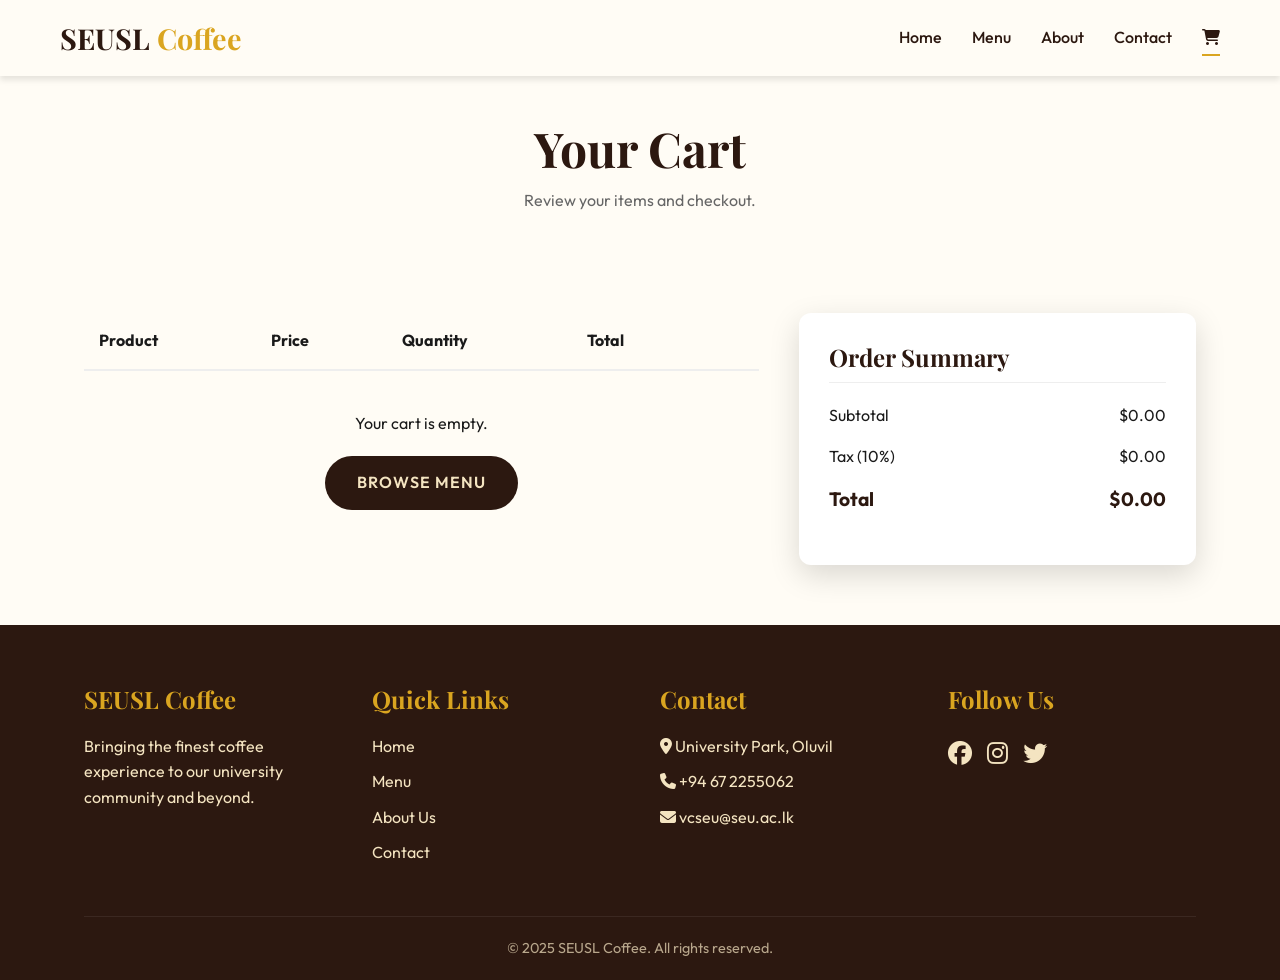
<file: cart.html>
<!DOCTYPE html>
<html lang="en">

<head>
    <meta charset="UTF-8">
    <meta name="viewport" content="width=device-width, initial-scale=1.0">
    <title>Your Cart | SEUSL Coffee</title>
    <link rel="stylesheet" href="./CSS/style.css">
    <link rel="stylesheet" href="https://cdnjs.cloudflare.com/ajax/libs/font-awesome/6.4.2/css/all.min.css">
</head>

<body>

    <!-- Header -->
    <header>
        <div class="container">
            <nav>
                <a href="index.html" class="logo">SEUSL <span>Coffee</span></a>
                <div class="nav-links">
                    <a href="index.html">Home</a>
                    <a href="menu.html">Menu</a>
                    <a href="about.html">About</a>
                    <a href="contact.html">Contact</a>
                    <a href="cart.html" class="active"><i class="fas fa-shopping-cart"></i> <span class="cart-count"
                            style="display: none; background: var(--accent-color); color: white; border-radius: 50%; padding: 2px 6px; font-size: 0.8rem; vertical-align: top;">0</span></a>
                </div>
                <div class="menu-toggle">
                    <i class="fas fa-bars"></i>
                </div>
            </nav>
        </div>
    </header>

    <!-- Page Header -->
    <section class="page-header"
        style="padding-top: 120px; padding-bottom: 40px; text-align: center; background-color: var(--bg-light);">
        <div class="container">
            <h1 style="font-size: 3rem; margin-bottom: 10px;">Your Cart</h1>
            <p style="color: #666;">Review your items and checkout.</p>
        </div>
    </section>

    <!-- Cart Section -->
    <section class="cart-section" style="padding: 60px 5%;">
        <div class="container">
            <div class="cart-container" style="display: flex; flex-wrap: wrap; gap: 40px;">
                <!-- Cart Items -->
                <div class="cart-items" style="flex: 2; min-width: 300px;">
                    <table style="width: 100%; border-collapse: collapse;">
                        <thead>
                            <tr style="border-bottom: 2px solid #eee; text-align: left;">
                                <th style="padding: 15px;">Product</th>
                                <th style="padding: 15px;">Price</th>
                                <th style="padding: 15px;">Quantity</th>
                                <th style="padding: 15px;">Total</th>
                                <th style="padding: 15px;"></th>
                            </tr>
                        </thead>
                        <tbody id="cart-table-body">
                            <!-- Items will be injected here by JS -->
                        </tbody>
                    </table>
                    <div id="empty-cart-msg" style="text-align: center; padding: 40px; display: none;">
                        <p>Your cart is empty.</p>
                        <a href="menu.html" class="btn btn-primary" style="margin-top: 20px;">Browse Menu</a>
                    </div>
                </div>

                <!-- Order Summary -->
                <div class="order-summary"
                    style="flex: 1; min-width: 300px; background: white; padding: 30px; border-radius: var(--border-radius); box-shadow: var(--shadow-md); height: fit-content;">
                    <h2
                        style="font-size: 1.5rem; margin-bottom: 20px; border-bottom: 1px solid #eee; padding-bottom: 10px;">
                        Order Summary</h2>
                    <div style="display: flex; justify-content: space-between; margin-bottom: 15px;">
                        <span>Subtotal</span>
                        <span id="cart-subtotal">$0.00</span>
                    </div>
                    <div style="display: flex; justify-content: space-between; margin-bottom: 15px;">
                        <span>Tax (10%)</span>
                        <span id="cart-tax">$0.00</span>
                    </div>
                    <div
                        style="display: flex; justify-content: space-between; margin-bottom: 20px; font-weight: 700; font-size: 1.2rem; color: var(--primary-color);">
                        <span>Total</span>
                        <span id="cart-total">$0.00</span>
                    </div>
                    <button id="checkout-btn" class="btn btn-primary" style="width: 100%; border: none;">Proceed to
                        Checkout</button>
                </div>
            </div>
        </div>
    </section>

    <!-- Checkout Modal (Simple) -->
    <div id="checkout-modal"
        style="display: none; position: fixed; top: 0; left: 0; width: 100%; height: 100%; background: rgba(0,0,0,0.5); z-index: 2000; align-items: center; justify-content: center;">
        <div
            style="background: white; padding: 40px; border-radius: var(--border-radius); max-width: 500px; width: 90%; position: relative;">
            <span id="close-modal"
                style="position: absolute; top: 15px; right: 20px; font-size: 1.5rem; cursor: pointer;">&times;</span>
            <h2 style="text-align: center; margin-bottom: 20px;">Checkout</h2>
            <form id="checkout-form">
                <div style="margin-bottom: 15px;">
                    <label style="display: block; margin-bottom: 5px;">Full Name</label>
                    <input type="text" required
                        style="width: 100%; padding: 10px; border: 1px solid #ddd; border-radius: 5px;">
                </div>
                <div style="margin-bottom: 15px;">
                    <label style="display: block; margin-bottom: 5px;">Address</label>
                    <input type="text" required
                        style="width: 100%; padding: 10px; border: 1px solid #ddd; border-radius: 5px;">
                </div>
                <div style="margin-bottom: 15px;">
                    <label style="display: block; margin-bottom: 5px;">Card Number (Fake)</label>
                    <input type="text" placeholder="0000 0000 0000 0000" required
                        style="width: 100%; padding: 10px; border: 1px solid #ddd; border-radius: 5px;">
                </div>
                <button type="submit" class="btn btn-primary" style="width: 100%; border: none;">Place Order</button>
            </form>
        </div>
    </div>

    <!-- Footer -->
    <footer>
        <div class="container">
            <div class="footer-content">
                <div class="footer-col">
                    <h3>SEUSL Coffee</h3>
                    <p>Bringing the finest coffee experience to our university community and beyond.</p>
                </div>
                <div class="footer-col">
                    <h3>Quick Links</h3>
                    <ul class="footer-links">
                        <li><a href="index.html">Home</a></li>
                        <li><a href="menu.html">Menu</a></li>
                        <li><a href="about.html">About Us</a></li>
                        <li><a href="contact.html">Contact</a></li>
                    </ul>
                </div>
                <div class="footer-col">
                    <h3>Contact</h3>
                    <ul class="footer-links">
                        <li><i class="fas fa-map-marker-alt"></i> University Park, Oluvil</li>
                        <li><i class="fas fa-phone"></i> +94 67 2255062</li>
                        <li><i class="fas fa-envelope"></i> vcseu@seu.ac.lk</li>
                    </ul>
                </div>
                <div class="footer-col">
                    <h3>Follow Us</h3>
                    <div class="social-links" style="font-size: 1.5rem; display: flex; gap: 15px;">
                        <a href="#"><i class="fab fa-facebook"></i></a>
                        <a href="#"><i class="fab fa-instagram"></i></a>
                        <a href="#"><i class="fab fa-twitter"></i></a>
                    </div>
                </div>
            </div>
            <div class="copyright">
                <p>&copy; 2025 SEUSL Coffee. All rights reserved.</p>
            </div>
        </div>
    </footer>

    <script src="cart.js"></script>
    <script src="script.js"></script>
    <script>
        // Cart Page Specific Logic
        document.addEventListener('DOMContentLoaded', () => {
            const tableBody = document.getElementById('cart-table-body');
            const emptyMsg = document.getElementById('empty-cart-msg');
            const subtotalEl = document.getElementById('cart-subtotal');
            const taxEl = document.getElementById('cart-tax');
            const totalEl = document.getElementById('cart-total');
            const checkoutBtn = document.getElementById('checkout-btn');
            const modal = document.getElementById('checkout-modal');
            const closeModal = document.getElementById('close-modal');
            const checkoutForm = document.getElementById('checkout-form');

            function renderCart() {
                tableBody.innerHTML = '';
                if (Cart.items.length === 0) {
                    emptyMsg.style.display = 'block';
                    checkoutBtn.style.display = 'none';
                    subtotalEl.textContent = '$0.00';
                    taxEl.textContent = '$0.00';
                    totalEl.textContent = '$0.00';
                    return;
                }

                emptyMsg.style.display = 'none';
                checkoutBtn.style.display = 'block';

                Cart.items.forEach(item => {
                    const row = document.createElement('tr');
                    row.style.borderBottom = '1px solid #eee';
                    row.innerHTML = `
                        <td style="padding: 15px; display: flex; align-items: center; gap: 10px;">
                            <span style="font-weight: 600;">${item.name}</span>
                        </td>
                        <td style="padding: 15px;">$${item.price}</td>
                        <td style="padding: 15px;">
                            <input type="number" min="1" value="${item.quantity}" data-id="${item.id}" class="qty-input" style="width: 50px; padding: 5px; border: 1px solid #ddd; border-radius: 4px;">
                        </td>
                        <td style="padding: 15px;">$${(item.price * item.quantity).toFixed(2)}</td>
                        <td style="padding: 15px;">
                            <i class="fas fa-trash remove-item" data-id="${item.id}" style="color: red; cursor: pointer;"></i>
                        </td>
                    `;
                    tableBody.appendChild(row);
                });

                const subtotal = Cart.getCartTotal();
                const tax = subtotal * 0.10;
                const total = subtotal + tax;

                subtotalEl.textContent = `$${subtotal.toFixed(2)}`;
                taxEl.textContent = `$${tax.toFixed(2)}`;
                totalEl.textContent = `$${total.toFixed(2)}`;

                // Re-attach listeners
                document.querySelectorAll('.qty-input').forEach(input => {
                    input.addEventListener('change', (e) => {
                        Cart.updateQuantity(e.target.dataset.id, e.target.value);
                        renderCart();
                    });
                });

                document.querySelectorAll('.remove-item').forEach(btn => {
                    btn.addEventListener('click', (e) => {
                        Cart.removeItem(e.target.dataset.id);
                        renderCart();
                    });
                });
            }

            renderCart();

            // Checkout Modal
            checkoutBtn.addEventListener('click', () => {
                modal.style.display = 'flex';
            });

            closeModal.addEventListener('click', () => {
                modal.style.display = 'none';
            });

            checkoutForm.addEventListener('submit', (e) => {
                e.preventDefault();
                alert('Order placed successfully! Thank you for choosing SEUSL Coffee.');
                Cart.clearCart();
                modal.style.display = 'none';
                renderCart();
            });
        });
    </script>
</body>

</html>
</file>
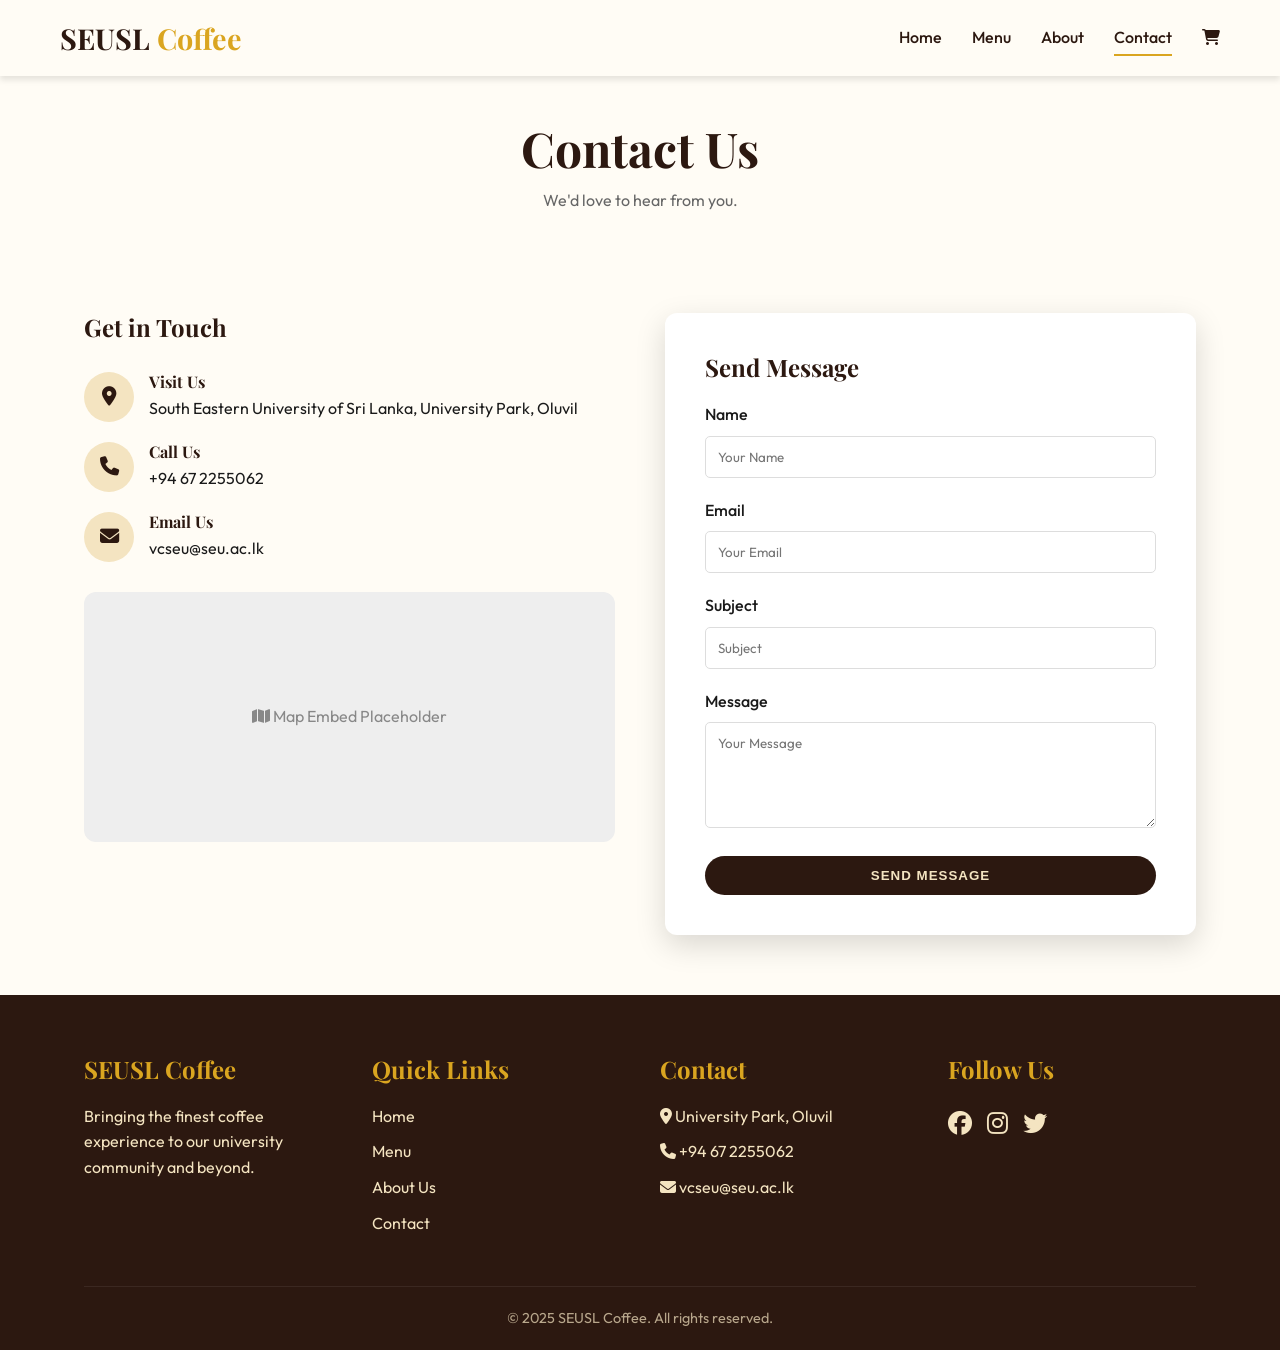
<file: contact.html>
<!DOCTYPE html>
<html lang="en">

<head>
    <meta charset="UTF-8">
    <meta name="viewport" content="width=device-width, initial-scale=1.0">
    <title>Contact Us | SEUSL Coffee</title>
    <link rel="stylesheet" href="./CSS/style.css">
    <link rel="stylesheet" href="https://cdnjs.cloudflare.com/ajax/libs/font-awesome/6.4.2/css/all.min.css">
</head>

<body>

    <!-- Header -->
    <header>
        <div class="container">
            <nav>
                <a href="index.html" class="logo">SEUSL <span>Coffee</span></a>
                <div class="nav-links">
                    <a href="index.html">Home</a>
                    <a href="menu.html">Menu</a>
                    <a href="about.html">About</a>
                    <a href="contact.html" class="active">Contact</a>
                    <a href="cart.html"><i class="fas fa-shopping-cart"></i> <span class="cart-count"
                            style="display: none; background: var(--accent-color); color: white; border-radius: 50%; padding: 2px 6px; font-size: 0.8rem; vertical-align: top;">0</span></a>
                </div>
                <div class="menu-toggle">
                    <i class="fas fa-bars"></i>
                </div>
            </nav>
        </div>
    </header>

    <!-- Page Header -->
    <section class="page-header"
        style="padding-top: 120px; padding-bottom: 40px; text-align: center; background-color: var(--bg-light);">
        <div class="container">
            <h1 style="font-size: 3rem; margin-bottom: 10px;">Contact Us</h1>
            <p style="color: #666;">We'd love to hear from you.</p>
        </div>
    </section>

    <!-- Contact Section -->
    <section class="contact-section" style="padding: 60px 5%;">
        <div class="container">
            <div class="contact-grid"
                style="display: grid; grid-template-columns: repeat(auto-fit, minmax(300px, 1fr)); gap: 50px;">
                <!-- Contact Info -->
                <div class="contact-info animate-on-scroll">
                    <h2 style="margin-bottom: 30px; color: var(--primary-color);">Get in Touch</h2>
                    <div class="info-item" style="margin-bottom: 20px; display: flex; align-items: center; gap: 15px;">
                        <div class="icon"
                            style="width: 50px; height: 50px; background: var(--secondary-color); border-radius: 50%; display: flex; align-items: center; justify-content: center; color: var(--primary-color); font-size: 1.2rem;">
                            <i class="fas fa-map-marker-alt"></i>
                        </div>
                        <div>
                            <h4 style="margin-bottom: 5px;">Visit Us</h4>
                            <p>South Eastern University of Sri Lanka, University Park, Oluvil</p>
                        </div>
                    </div>
                    <div class="info-item" style="margin-bottom: 20px; display: flex; align-items: center; gap: 15px;">
                        <div class="icon"
                            style="width: 50px; height: 50px; background: var(--secondary-color); border-radius: 50%; display: flex; align-items: center; justify-content: center; color: var(--primary-color); font-size: 1.2rem;">
                            <i class="fas fa-phone"></i>
                        </div>
                        <div>
                            <h4 style="margin-bottom: 5px;">Call Us</h4>
                            <p>+94 67 2255062</p>
                        </div>
                    </div>
                    <div class="info-item" style="margin-bottom: 20px; display: flex; align-items: center; gap: 15px;">
                        <div class="icon"
                            style="width: 50px; height: 50px; background: var(--secondary-color); border-radius: 50%; display: flex; align-items: center; justify-content: center; color: var(--primary-color); font-size: 1.2rem;">
                            <i class="fas fa-envelope"></i>
                        </div>
                        <div>
                            <h4 style="margin-bottom: 5px;">Email Us</h4>
                            <p>vcseu@seu.ac.lk</p>
                        </div>
                    </div>

                    <!-- Map Placeholder -->
                    <div class="map-placeholder"
                        style="margin-top: 30px; width: 100%; height: 250px; background: #eee; border-radius: var(--border-radius); display: flex; align-items: center; justify-content: center; color: #888;">
                        <p><i class="fas fa-map"></i> Map Embed Placeholder</p>
                    </div>
                </div>

                <!-- Contact Form -->
                <div class="contact-form animate-on-scroll"
                    style="background: white; padding: 40px; border-radius: var(--border-radius); box-shadow: var(--shadow-md);">
                    <h2 style="margin-bottom: 20px; color: var(--primary-color);">Send Message</h2>
                    <form>
                        <div style="margin-bottom: 20px;">
                            <label style="display: block; margin-bottom: 8px; font-weight: 500;">Name</label>
                            <input type="text" placeholder="Your Name"
                                style="width: 100%; padding: 12px; border: 1px solid #ddd; border-radius: 5px; font-family: inherit;">
                        </div>
                        <div style="margin-bottom: 20px;">
                            <label style="display: block; margin-bottom: 8px; font-weight: 500;">Email</label>
                            <input type="email" placeholder="Your Email"
                                style="width: 100%; padding: 12px; border: 1px solid #ddd; border-radius: 5px; font-family: inherit;">
                        </div>
                        <div style="margin-bottom: 20px;">
                            <label style="display: block; margin-bottom: 8px; font-weight: 500;">Subject</label>
                            <input type="text" placeholder="Subject"
                                style="width: 100%; padding: 12px; border: 1px solid #ddd; border-radius: 5px; font-family: inherit;">
                        </div>
                        <div style="margin-bottom: 20px;">
                            <label style="display: block; margin-bottom: 8px; font-weight: 500;">Message</label>
                            <textarea placeholder="Your Message" rows="5"
                                style="width: 100%; padding: 12px; border: 1px solid #ddd; border-radius: 5px; font-family: inherit; resize: vertical;"></textarea>
                        </div>
                        <button type="submit" class="btn btn-primary" style="width: 100%; border: none;">Send
                            Message</button>
                    </form>
                </div>
            </div>
        </div>
    </section>

    <!-- Footer -->
    <footer>
        <div class="container">
            <div class="footer-content">
                <div class="footer-col">
                    <h3>SEUSL Coffee</h3>
                    <p>Bringing the finest coffee experience to our university community and beyond.</p>
                </div>
                <div class="footer-col">
                    <h3>Quick Links</h3>
                    <ul class="footer-links">
                        <li><a href="index.html">Home</a></li>
                        <li><a href="menu.html">Menu</a></li>
                        <li><a href="about.html">About Us</a></li>
                        <li><a href="contact.html">Contact</a></li>
                    </ul>
                </div>
                <div class="footer-col">
                    <h3>Contact</h3>
                    <ul class="footer-links">
                        <li><i class="fas fa-map-marker-alt"></i> University Park, Oluvil</li>
                        <li><i class="fas fa-phone"></i> +94 67 2255062</li>
                        <li><i class="fas fa-envelope"></i> vcseu@seu.ac.lk</li>
                    </ul>
                </div>
                <div class="footer-col">
                    <h3>Follow Us</h3>
                    <div class="social-links" style="font-size: 1.5rem; display: flex; gap: 15px;">
                        <a href="#"><i class="fab fa-facebook"></i></a>
                        <a href="#"><i class="fab fa-instagram"></i></a>
                        <a href="#"><i class="fab fa-twitter"></i></a>
                    </div>
                </div>
            </div>
            <div class="copyright">
                <p>&copy; 2025 SEUSL Coffee. All rights reserved.</p>
            </div>
        </div>
    </footer>

    <script src="cart.js"></script>
    <script src="script.js"></script>
</body>

</html>
</file>
<file: CSS/style.css>
/* Modern Design System for SEUSL Coffee */
@import url('https://fonts.googleapis.com/css2?family=Outfit:wght@300;400;600;800&family=Playfair+Display:ital,wght@0,400;0,700;1,400&display=swap');

:root {
  /* Color Palette */
  --primary-color: #2C1810;
  /* Deep Coffee Brown */
  --secondary-color: #F4E4C1;
  /* Creamy Foam */
  --accent-color: #DAA520;
  /* Golden Roast */
  --text-dark: #1A1A1A;
  --text-light: #F9F9F9;
  --bg-light: #FFFCF5;
  --bg-dark: #1F120D;

  /* Typography */
  --font-heading: 'Playfair Display', serif;
  --font-body: 'Outfit', sans-serif;

  /* Spacing */
  --section-padding: 80px 5%;
  --border-radius: 12px;

  /* Shadows */
  --shadow-sm: 0 4px 6px rgba(0, 0, 0, 0.1);
  --shadow-md: 0 10px 30px rgba(0, 0, 0, 0.15);
  --shadow-glow: 0 0 20px rgba(218, 165, 32, 0.3);
}

/* Reset & Base Styles */
* {
  margin: 0;
  padding: 0;
  box-sizing: border-box;
}

html {
  scroll-behavior: smooth;
}

body {
  font-family: var(--font-body);
  background-color: var(--bg-light);
  color: var(--text-dark);
  line-height: 1.6;
  overflow-x: hidden;
}

h1,
h2,
h3,
h4,
h5,
h6 {
  font-family: var(--font-heading);
  color: var(--primary-color);
  line-height: 1.2;
}

a {
  text-decoration: none;
  color: inherit;
  transition: all 0.3s ease;
}

ul {
  list-style: none;
}

img {
  max-width: 100%;
  display: block;
}

/* Utility Classes */
.container {
  max-width: 1200px;
  margin: 0 auto;
  padding: 0 20px;
}

.btn {
  display: inline-block;
  padding: 12px 30px;
  border-radius: 50px;
  font-weight: 600;
  text-transform: uppercase;
  letter-spacing: 1px;
  cursor: pointer;
  transition: all 0.3s ease;
  border: 2px solid transparent;
}

.btn-primary {
  background-color: var(--primary-color);
  color: var(--secondary-color);
}

.btn-primary:hover {
  background-color: var(--accent-color);
  color: var(--primary-color);
  box-shadow: var(--shadow-glow);
  transform: translateY(-2px);
}

.btn-outline {
  border-color: var(--primary-color);
  color: var(--primary-color);
}

.btn-outline:hover {
  background-color: var(--primary-color);
  color: var(--secondary-color);
}

.section-title {
  text-align: center;
  margin-bottom: 60px;
}

.section-title h2 {
  font-size: 3rem;
  margin-bottom: 15px;
}

.section-title p {
  color: #666;
  max-width: 600px;
  margin: 0 auto;
}

/* Animations */
.animate-on-scroll {
  opacity: 0;
  transform: translateY(30px);
  transition: opacity 0.8s ease, transform 0.8s ease;
}

.animate-on-scroll.visible {
  opacity: 1;
  transform: translateY(0);
}

/* Header & Navigation */
header {
  position: fixed;
  top: 0;
  left: 0;
  width: 100%;
  z-index: 1000;
  background: rgba(255, 252, 245, 0.95);
  backdrop-filter: blur(10px);
  box-shadow: var(--shadow-sm);
  padding: 15px 0;
}

nav {
  display: flex;
  justify-content: space-between;
  align-items: center;
}

.logo {
  font-family: var(--font-heading);
  font-size: 1.8rem;
  font-weight: 700;
  color: var(--primary-color);
}

.logo span {
  color: var(--accent-color);
}

.nav-links {
  display: flex;
  gap: 30px;
}

.nav-links a {
  font-weight: 500;
  color: var(--primary-color);
  position: relative;
}

.nav-links a::after {
  content: '';
  position: absolute;
  bottom: -5px;
  left: 0;
  width: 0;
  height: 2px;
  background-color: var(--accent-color);
  transition: width 0.3s ease;
}

.nav-links a:hover::after,
.nav-links a.active::after {
  width: 100%;
}

.menu-toggle {
  display: none;
  font-size: 1.5rem;
  color: var(--primary-color);
  cursor: pointer;
}

/* Hero Section */
.hero {
  height: 100vh;
  display: flex;
  align-items: center;
  padding-top: 80px;
  background: linear-gradient(135deg, var(--bg-light) 0%, #FDF5E6 100%);
  position: relative;
  overflow: hidden;
}

.hero-content {
  flex: 1;
  padding-right: 50px;
}

.hero-content h1 {
  font-size: clamp(3rem, 6vw, 5rem);
  margin-bottom: 20px;
  color: var(--primary-color);
}

.hero-content p {
  font-size: 1.2rem;
  background-color: white;
}

.features-grid {
  display: grid;
  grid-template-columns: repeat(auto-fit, minmax(250px, 1fr));
  gap: 30px;
}

.feature-card {
  text-align: center;
  padding: 30px;
  border-radius: var(--border-radius);
  background: var(--bg-light);
  transition: transform 0.3s ease;
}

.feature-card:hover {
  transform: translateY(-10px);
  box-shadow: var(--shadow-md);
}

.feature-icon {
  font-size: 2.5rem;
  color: var(--accent-color);
  margin-bottom: 20px;
}

/* Menu Grid (Shared) */
.menu-grid {
  display: grid;
  grid-template-columns: repeat(auto-fill, minmax(280px, 1fr));
  gap: 30px;
  padding: 40px 0;
}

.menu-item {
  background: white;
  border-radius: var(--border-radius);
  overflow: hidden;
  box-shadow: var(--shadow-sm);
  transition: all 0.3s ease;
}

.menu-item:hover {
  transform: translateY(-5px);
  box-shadow: var(--shadow-md);
}

.menu-img {
  height: 200px;
  overflow: hidden;
}

.menu-img img {
  width: 100%;
  height: 100%;
  object-fit: cover;
  transition: transform 0.5s ease;
}

.menu-item:hover .menu-img img {
  transform: scale(1.1);
}

.menu-info {
  padding: 20px;
}

.menu-header {
  display: flex;
  justify-content: space-between;
  align-items: center;
  margin-bottom: 10px;
}

.menu-title {
  font-family: var(--font-heading);
  font-size: 1.2rem;
  font-weight: 700;
}

.menu-price {
  color: var(--accent-color);
  font-weight: 700;
}

/* Footer */
footer {
  background-color: var(--primary-color);
  color: var(--secondary-color);
  padding: 60px 5% 20px;
}

.footer-content {
  display: grid;
  grid-template-columns: repeat(auto-fit, minmax(200px, 1fr));
  gap: 40px;
  margin-bottom: 40px;
}

.footer-col h3 {
  color: var(--accent-color);
  margin-bottom: 20px;
  font-size: 1.5rem;
}

.footer-links li {
  margin-bottom: 10px;
}

.footer-links a:hover {
  color: var(--accent-color);
  padding-left: 5px;
}

.copyright {
  text-align: center;
  padding-top: 20px;
  border-top: 1px solid rgba(255, 255, 255, 0.1);
  font-size: 0.9rem;
  opacity: 0.7;
}

/* Responsive */
@media (max-width: 768px) {
  .menu-toggle {
    display: block;
  }

  .nav-links {
    position: fixed;
    top: 70px;
    left: -100%;
    width: 100%;
    height: calc(100vh - 70px);
    background: var(--bg-light);
    flex-direction: column;
    align-items: center;
    justify-content: center;
    transition: left 0.4s ease;
  }

  .nav-links.active {
    left: 0;
  }

  .hero {
    flex-direction: column-reverse;
    text-align: center;
    padding-top: 100px;
    height: auto;
    padding-bottom: 50px;
  }

  .hero-content {
    padding-right: 0;
    margin-top: 40px;
  }

  .section-title h2 {
    font-size: 2.2rem;
  }
}
</file>
